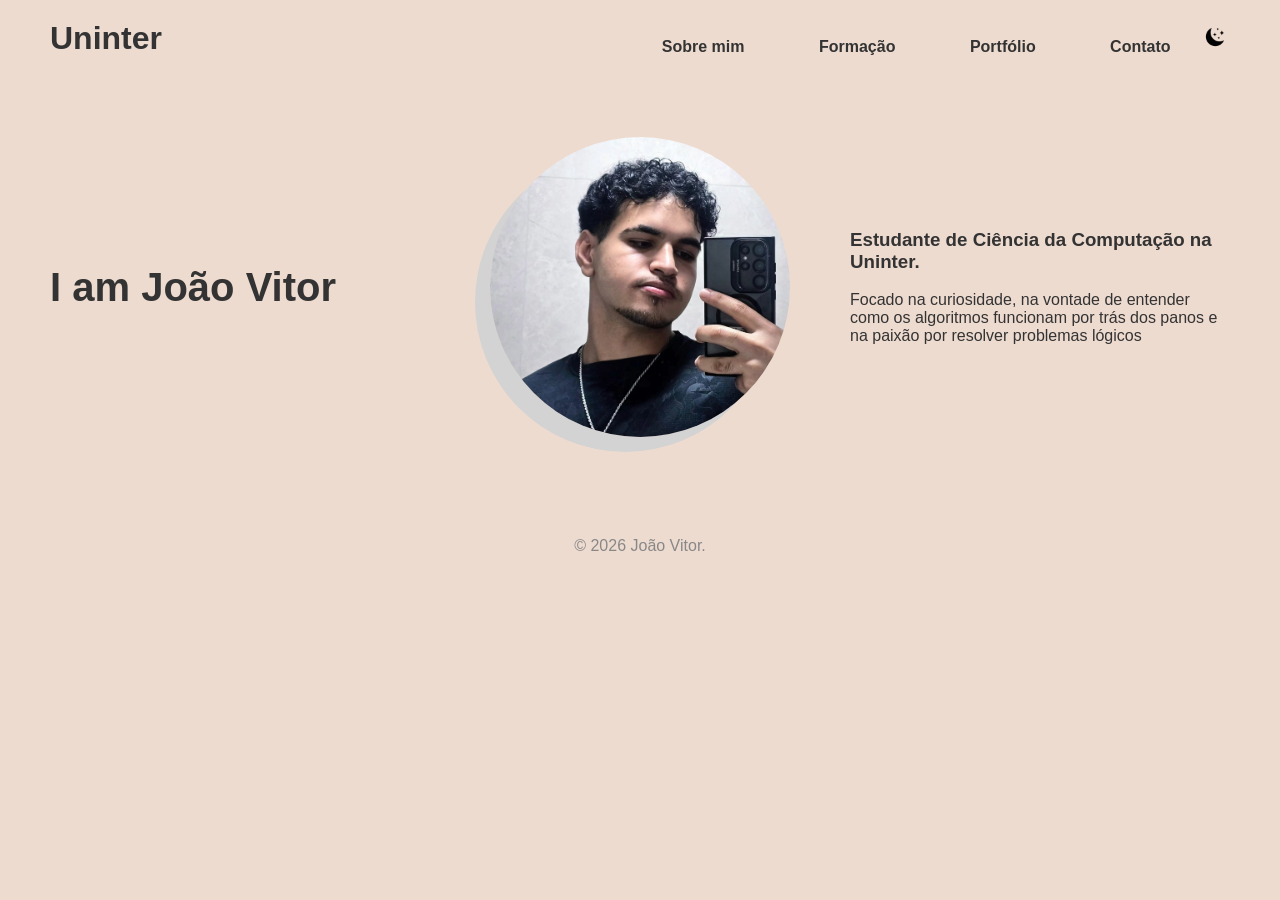
<file: index.html>
<!DOCTYPE html>
<html lang="en">
<head>
    <meta charset="UTF-8">
    <meta name="viewport" content="width=device-width, initial-scale=1.0">
    <title>João Vitor | Portfólio</title>
    <link rel="stylesheet" href="css/style.css">
</head>
<body>
    <header>
        <h1>Uninter</h1>
        <nav>
            <a href="index.html">Sobre mim</a>
            <a href="pages/formacao.html">Formação</a>
            <a href="pages/portfolio.html">Portfólio</a>
            <a href="pages/contato.html">Contato</a>
            <button id="btn-dark-mode"><img src="imagens/image.png" alt="Icone do modo escuro" aria-label="Alternar modo escuro" class="ico-buton"></button>
        </nav>
    </header>

    <main>
        <section class="apresentacao">
            <div class="titulo">
                <h2>I am João Vitor</h2>
            </div>
            
            <div class="foto">
                <img src="imagens/joaovitor.jpg" alt="Foto de João Vitor">
            </div>
            
            <div class="descricao">
                <h3>Estudante de Ciência da Computação na Uninter.</h3>
                <br>
                <p>Focado na curiosidade, na vontade de entender como os algoritmos funcionam por trás dos panos e na paixão por resolver problemas lógicos</p>
            </div>
        </section>
    </main>

    <footer>
        <p>&copy; 2026 João Vitor.</p>
    </footer>
    <script src="js/script.js"></script>
</body>
</html>
</file>
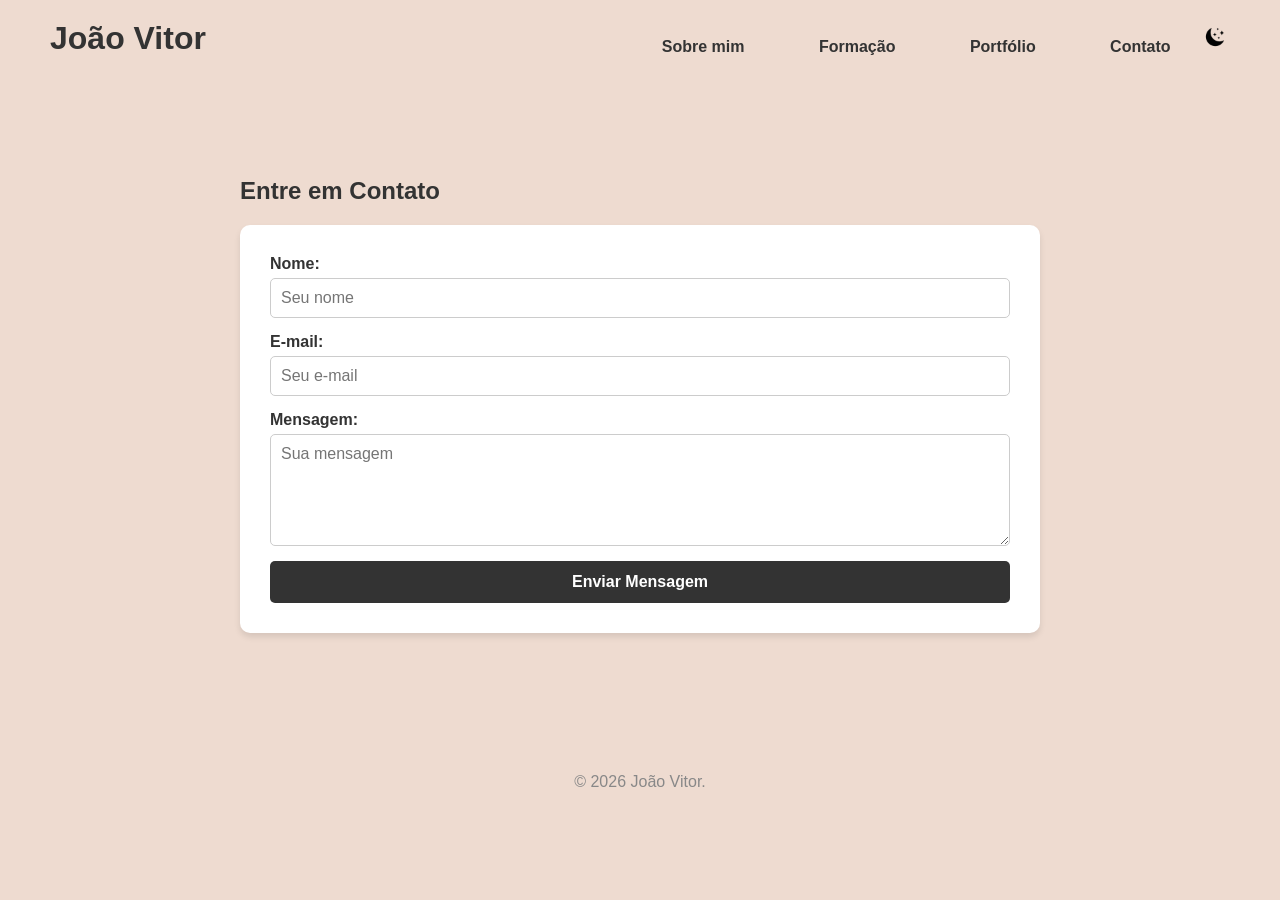
<file: pages/contato.html>
<!DOCTYPE html>
<html lang="pt-BR">
<head>
    <meta charset="UTF-8">
    <meta name="viewport" content="width=device-width, initial-scale=1.0">
    <title>Contato | João Vitor</title>
    <link rel="stylesheet" href="../css/style.css">
</head>
<body>
    <header>
        <h1>João Vitor</h1>
        <nav>
            <a href="../index.html">Sobre mim</a>
            <a href="formacao.html">Formação</a>
            <a href="portfolio.html">Portfólio</a>
            <a href="contato.html">Contato</a>
            <button id="btn-dark-mode"><img src="../imagens/image.png" alt="Icone do modo escuro" aria-label="Alternar modo escuro" class="ico-buton"></button>
        </nav>
    </header>

    <main>
        <section class="conteudo-paginas">
            <h2>Entre em Contato</h2>
            
            <form id="formContato" class="formulario">
                <div class="campo">
                    <label for="nome">Nome:</label>
                    <input type="text" id="nome" placeholder="Seu nome">
                </div>
                
                <div class="campo">
                    <label for="email">E-mail:</label>
                    <input type="email" id="email" placeholder="Seu e-mail">
                </div>
                
                <div class="campo">
                    <label for="mensagem">Mensagem:</label>
                    <textarea id="mensagem" rows="5" placeholder="Sua mensagem"></textarea>
                </div>
                
                <button type="submit" class="btn-enviar">Enviar Mensagem</button>
                <p id="mensagemErro" class="erro-oculto">Por favor, preencha todos os campos!</p>
            </form>
        </section>
    </main>

    <footer>
        <p>&copy; 2026 João Vitor.</p>
    </footer>

    <script src="../js/script.js"></script>
</body>
</html>
</file>
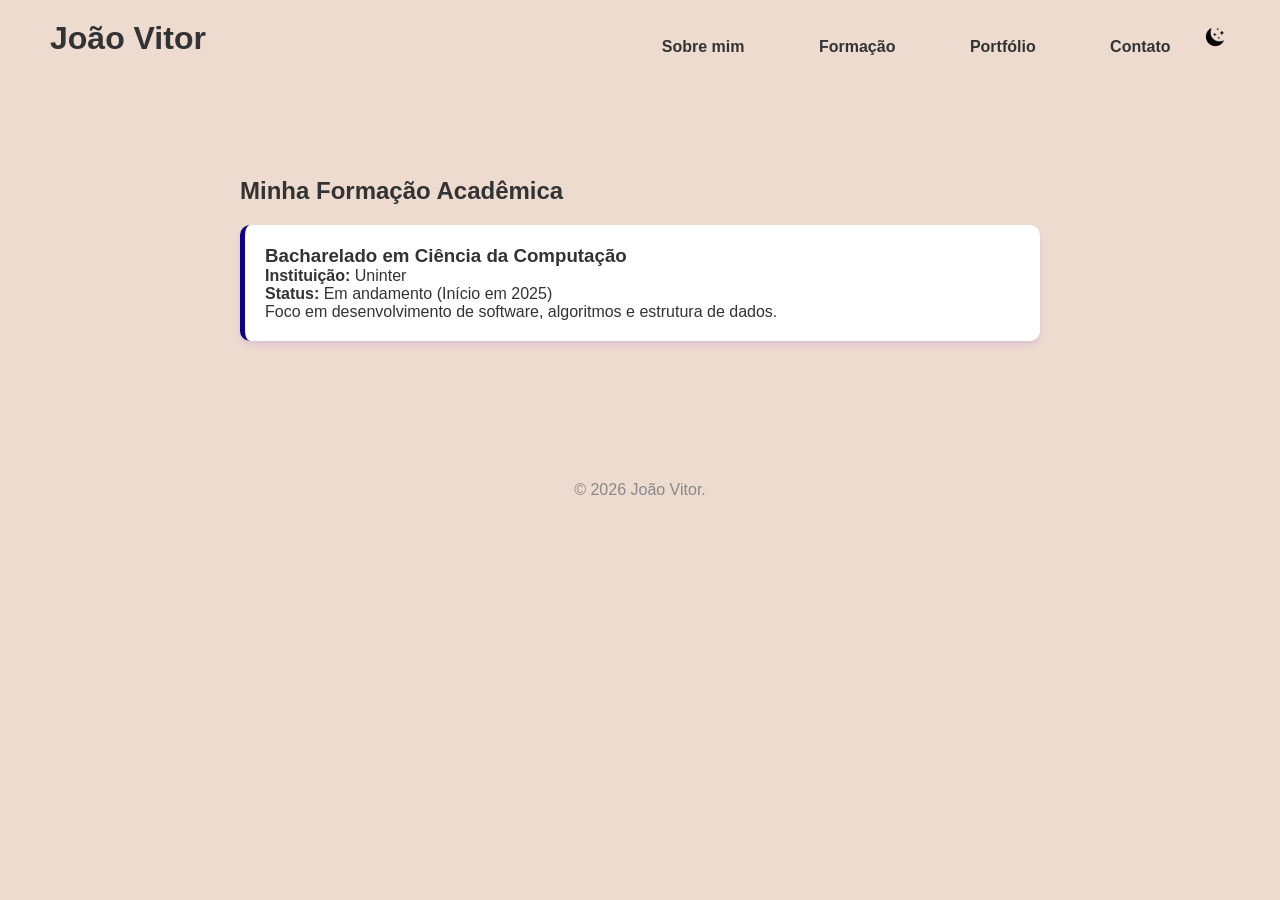
<file: pages/formacao.html>
<!DOCTYPE html>
<html lang="pt-BR">
<head>
    <meta charset="UTF-8">
    <meta name="viewport" content="width=device-width, initial-scale=1.0">
    <title>Formação | João Vitor</title>
    <link rel="stylesheet" href="../css/style.css">
</head>
<body>
    <header>
        <h1>João Vitor</h1>
        <nav>
            <a href="../index.html">Sobre mim</a>
            <a href="formacao.html">Formação</a>
            <a href="portfolio.html">Portfólio</a>
            <a href="contato.html">Contato</a>
            <button id="btn-dark-mode"><img src="../imagens/image.png" alt="Icone do modo escuro" aria-label="Alternar modo escuro" class="ico-buton"></button>
        </nav>
    </header>

    <main>
        <section class="conteudo-paginas">
            <h2>Minha Formação Acadêmica</h2>
            
            <div class="item-formacao">
                <h3>Bacharelado em Ciência da Computação</h3>
                <p><strong>Instituição:</strong> Uninter</p>
                <p><strong>Status:</strong> Em andamento (Início em 2025)</p>
                <p>Foco em desenvolvimento de software, algoritmos e estrutura de dados.</p>
            </div>

            </section>
    </main>

    <footer>
        <p>&copy; 2026 João Vitor.</p>
    </footer>
    <script src="../js/script.js"></script>
</body>
</html>
</file>
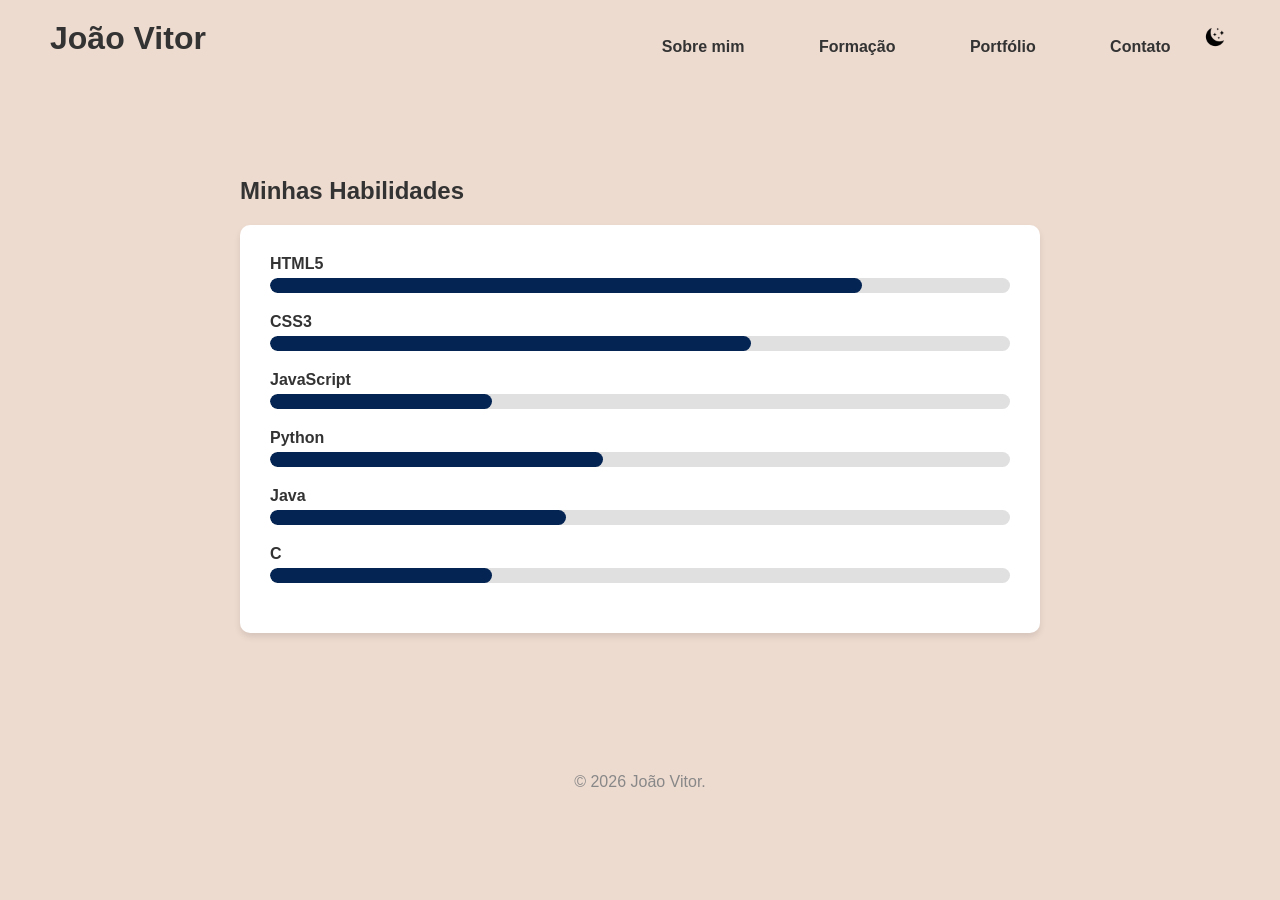
<file: pages/portfolio.html>
<!DOCTYPE html>
<html lang="pt-BR">
<head>
    <meta charset="UTF-8">
    <meta name="viewport" content="width=device-width, initial-scale=1.0">
    <title>Habilidades | João Vitor</title>
    <link rel="stylesheet" href="../css/style.css">
</head>
<body>
    <header>
        <h1>João Vitor</h1>
        <nav>
            <a href="../index.html">Sobre mim</a>
            <a href="formacao.html">Formação</a>
            <a href="portfolio.html">Portfólio</a>
            <a href="contato.html">Contato</a>
            <button id="btn-dark-mode"><img src="../imagens/image.png" alt="Icone do modo escuro" aria-label="Alternar modo escuro" class="ico-buton"></button>
        </nav>
    </header>

    <main>
        <section class="conteudo-paginas">
            <h2>Minhas Habilidades</h2>
            
            <div class="caixa-habilidades">
                <div class="habilidade">
                    <p>HTML5</p>
                    <div class="barra-fundo">
                        <div class="barra-nivel" style="width: 80%;"></div>
                    </div>
                </div>

                <div class="habilidade">
                    <p>CSS3</p>
                    <div class="barra-fundo">
                        <div class="barra-nivel" style="width: 65%;"></div>
                    </div>
                </div>

                <div class="habilidade">
                    <p>JavaScript</p>
                    <div class="barra-fundo">
                        <div class="barra-nivel" style="width: 30%;"></div>
                    </div>
                </div>

                <div class="habilidade">
                    <p>Python</p>
                    <div class="barra-fundo">
                        <div class="barra-nivel" style="width: 45%;"></div>
                    </div>
                </div>

                <div class="habilidade">
                    <p>Java</p>
                    <div class="barra-fundo">
                        <div class="barra-nivel" style="width: 40%;"></div>
                    </div>
                </div>

                <div class="habilidade">
                    <p>C</p>
                    <div class="barra-fundo">
                        <div class="barra-nivel" style="width: 30%;"></div>
                    </div>
                </div>

            </div>
        </section>
    </main>

    <footer>
        <p>&copy; 2026 João Vitor.</p>
    </footer>
    <script src="../js/script.js"></script>
</body>
</html>
</file>
<file: css/style.css>
* {
    margin: 0;
    padding: 0;
    box-sizing: border-box;
    font-family: Arial, sans-serif; 
}
body {
    background-color: rgb(238, 219, 208);
    color: #333;
    padding: 20px 50px; 
}

/* --- CABEÇALHO --- */
header {
    display: flex;
    justify-content: space-between; /* Empurra o H1 para a esquerda e o Nav para a direita */
    align-items: center;
    margin-bottom: 80px;
}

nav a {
    text-decoration: none;
    color: #333;
    margin-left: 20px;
    font-weight: bold;
    padding: 10px 25px;
    transition: 0.3s;
}
nav a:hover{
    background-color: #333;
    color: #fff;
    border-radius: 20px 0px; /* Formato de folha */
}
.ico-buton{
    width: 30px;
    object-fit: contain;
    border-radius: 20px 0px;
}
#btn-dark-mode{
    background-color: rgb(238, 219, 208);
    transition: 0.3s;
    border: none;
}
#btn-dark-mode:hover{
    background-color: #333;
    border-radius: 20px 0px;
}
/* --- ÁREA PRINCIPAL --- */
.apresentacao {
    display: flex;
    justify-content: space-between;
    align-items: center;
    gap: 20px;
}

.titulo, .descricao {
    flex: 1; /* Distribui o espaço igualmente */
}

.titulo h2 {
    font-size: 40px;
}

/* --- FOTO CENTRAL --- */
.foto {
    flex: 1;
    display: flex;
    justify-content: center;
}

.foto img {
    width: 300px;
    height: 300px;
    object-fit: cover;
    border-radius: 50%; /* Deixa a imagem redonda */
    box-shadow: -15px 15px 0px #d3d3d3; 
}

/* --- RODAPÉ --- */
footer {
    margin-top: 100px;
    text-align: center;
    color: #888;
}

/* Estilos para as páginas internas */
.conteudo-paginas {
    max-width: 800px;
    margin: 0 auto;
    padding: 40px 0;
}

.item-formacao {
    background: #fff;
    padding: 20px;
    margin-top: 20px;
    border-radius: 10px;
    border-left: 5px solid #0b018d; 
    box-shadow: 0 4px 6px rgba(56, 0, 209, 0.1);
}

/* --- FORMULÁRIO DE CONTATO --- */
.formulario {
    background: #fff;
    padding: 30px;
    border-radius: 10px;
    box-shadow: 0 4px 6px rgba(0,0,0,0.1);
    margin-top: 20px;
}

.campo {
    display: flex;
    flex-direction: column;
    margin-bottom: 15px;
}

.campo label {
    margin-bottom: 5px;
    font-weight: bold;
}

.campo input, .campo textarea {
    padding: 10px;
    border: 1px solid #ccc;
    border-radius: 5px;
    font-size: 16px;
}

.btn-enviar {
    background-color: #333;
    color: white;
    padding: 12px 20px;
    border: none;
    border-radius: 5px;
    cursor: pointer;
    font-size: 16px;
    font-weight: bold;
    width: 100%;
}

.btn-enviar:hover {
    background-color: #555;
}

.erro-oculto {
    display: none;
    color: red;
    margin-top: 10px;
    text-align: center;
    font-weight: bold;
}

/* --- HABILIDADES / PORTFÓLIO --- */
.caixa-habilidades {
    background: #fff;
    padding: 30px;
    border-radius: 10px;
    box-shadow: 0 4px 6px rgba(0,0,0,0.1);
    margin-top: 20px;
}

.habilidade {
    margin-bottom: 20px;
}

.habilidade p {
    font-weight: bold;
    margin-bottom: 5px;
}

.barra-fundo {
    width: 100%;
    background-color: #e0e0e0; /* Cor da barra vazia */
    border-radius: 10px;
    height: 15px;
    overflow: hidden;
}

.barra-nivel {
    height: 100%;
    background-color: #042453; /* Cor do preenchimento */
    border-radius: 10px;
    transition: width 0.5s ease-in-out;
}
/* --- MODO ESCURO --- */
.modo-escuro {
    background-color: #000000be;
    color: #f4f4f9;
}

.modo-escuro nav a {
    color: #f4f4f9;
}
.modo-escuro .item-formacao, 
.modo-escuro .formulario, 
.modo-escuro .projeto, 
.modo-escuro .caixa-habilidades{
    background-color: #333;
    color: #f4f4f9;
}
/* Indicador de modo escuro ativo */
.modo-escuro #btn-dark-mode{
    background-color: #333;
    border-radius: 20px 0px;
}

/* Telas Menores */
@media (max-width: 768px) {
    body {
        padding: 15px; 
    }

    /* Reduz o espaço entre o cabeçalho e o conteúdo */
    header {
        flex-direction: column;
        text-align: center;
        gap: 20px;
        margin-bottom: 40px; 
    }

    /* Empilha a apresentação */
    .apresentacao {
        flex-direction: column;
        text-align: center;
        gap: 30px;
    }
    .titulo h2 {
        font-size: 30px;
    }

    /* Ajusta o menu */
    nav {
        display: flex;
        flex-direction: column;
        gap: 10px;
        margin-top: 15px;
        width: 100%; /* Garante que o menu ocupe o espaço correto */
    }

    /* Remove a margem esquerda */
    nav a {
        margin-left: 0;
        display: block; 
    }

    /* Reduz o tamanho da foto no celular */
    .foto img {
        width: 200px;
        height: 200px;
    }
}
</file>
